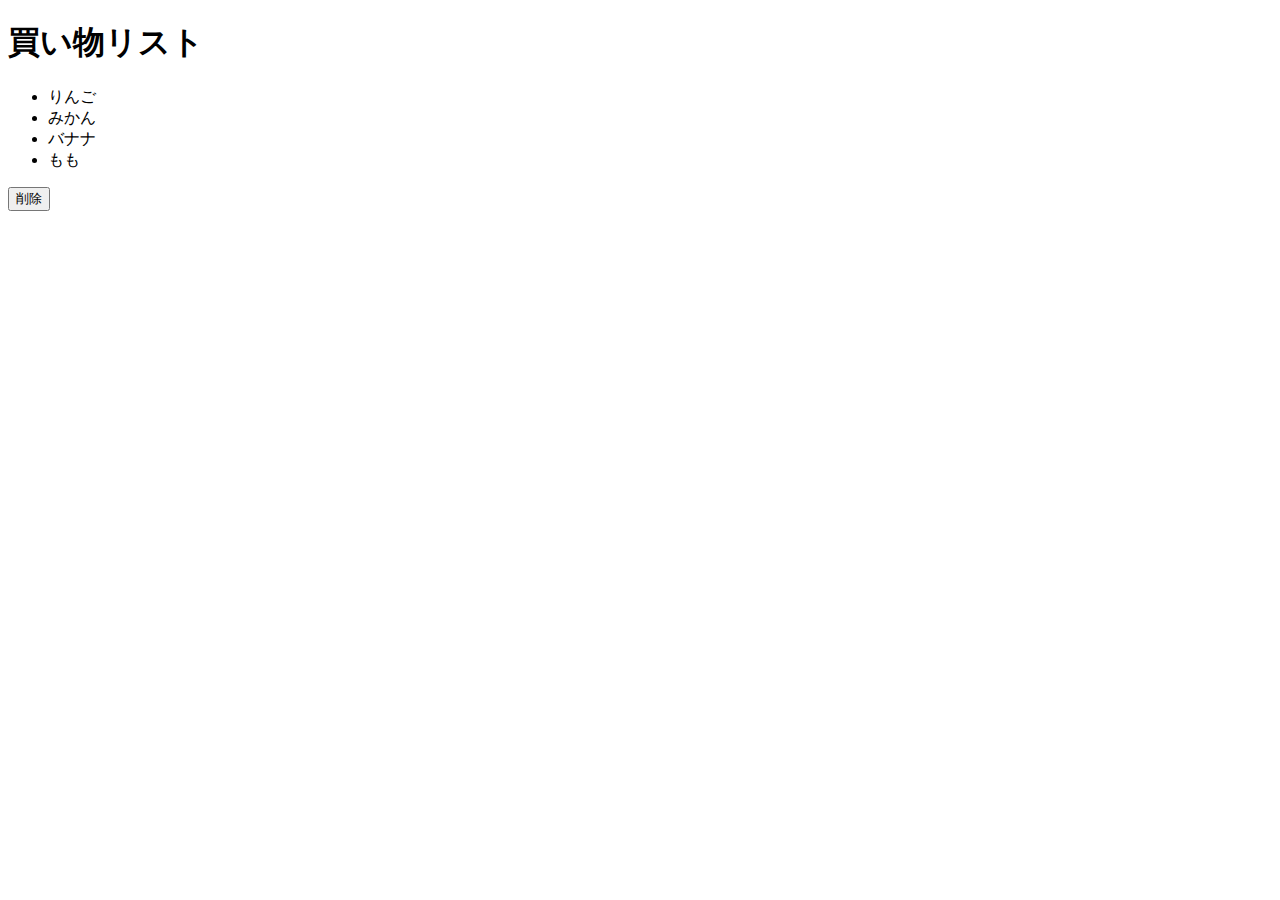
<file: DOM/index.html>
<!DOCTYPE html>
<html lang="jp">
<head>
    <meta charset="UTF-8">
    <meta name="viewport" content="width=device-width, initial-scale=1.0">
    <title>Document</title>
</head>
<body>
    <h1 id="title">買い物リスト</h1>
    <ul class="list">
        <li>りんご</li>
        <li>みかん</li>
        <li>バナナ</li>
    </ul>
    <button type="button" id="button">削除</button>

    <script src="./main.js"></script>
    
</body>
</html>
</file>
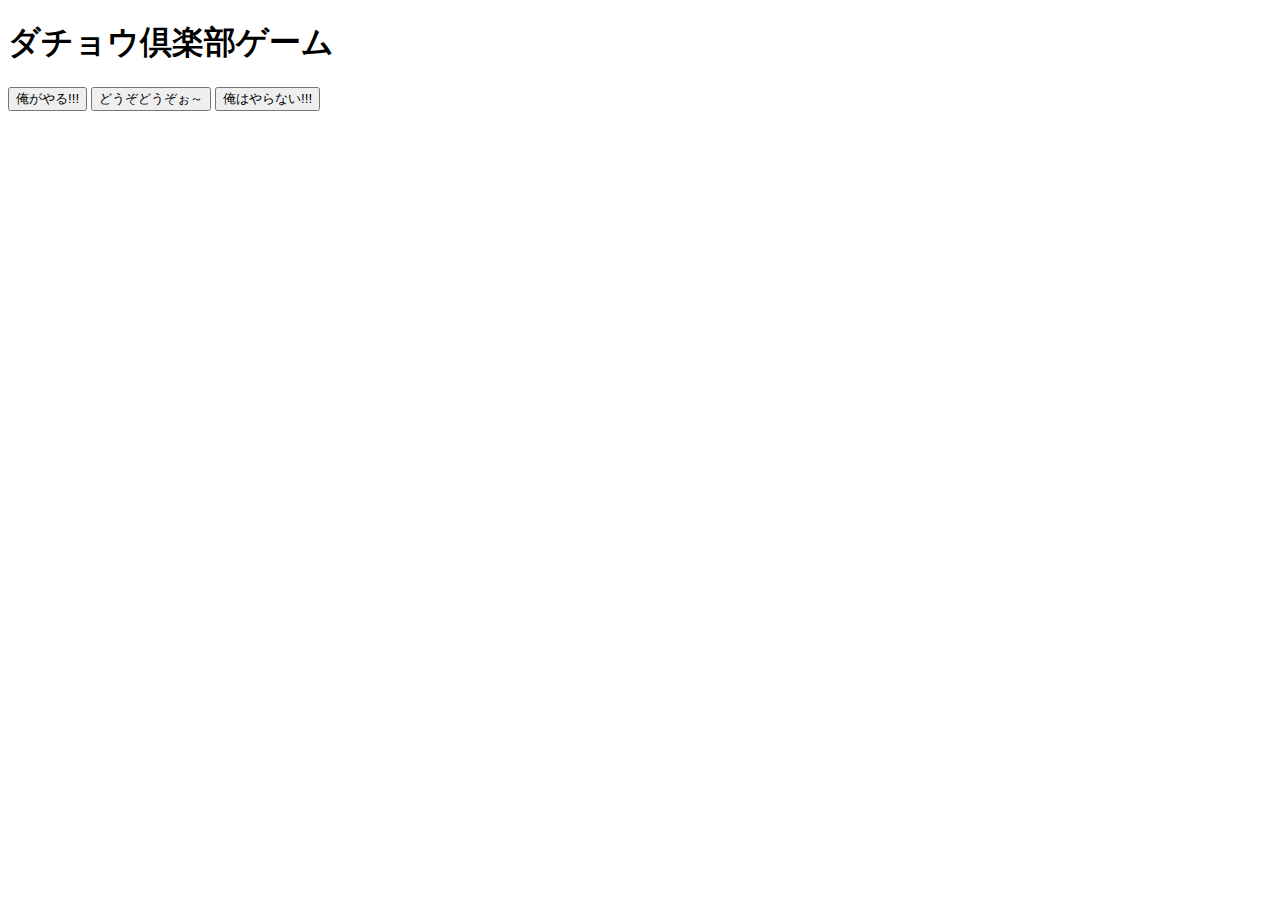
<file: js-easy/datyoclub/index.html>
<!DOCTYPE html>
<html lang="ja">

<head>
    <meta charset="UTF-8">
    <meta name="viewport" content="width=device-width, initial-scale=1.0">
    <title>DatyoukurabuGame</title>
</head>

<body>
    <h1>ダチョウ倶楽部ゲーム</h1>
    <button id="cntUp">俺がやる!!!</button>
    <button id="reply">どうぞどうぞぉ～</button>

    <!-- チャレンジ問題 -->

    <button id="cntDown">俺はやらない!!!</button>

    <!-- チャレンジ問題 ここまで -->
    <script src="./main.js"></script>

</html>
</file>
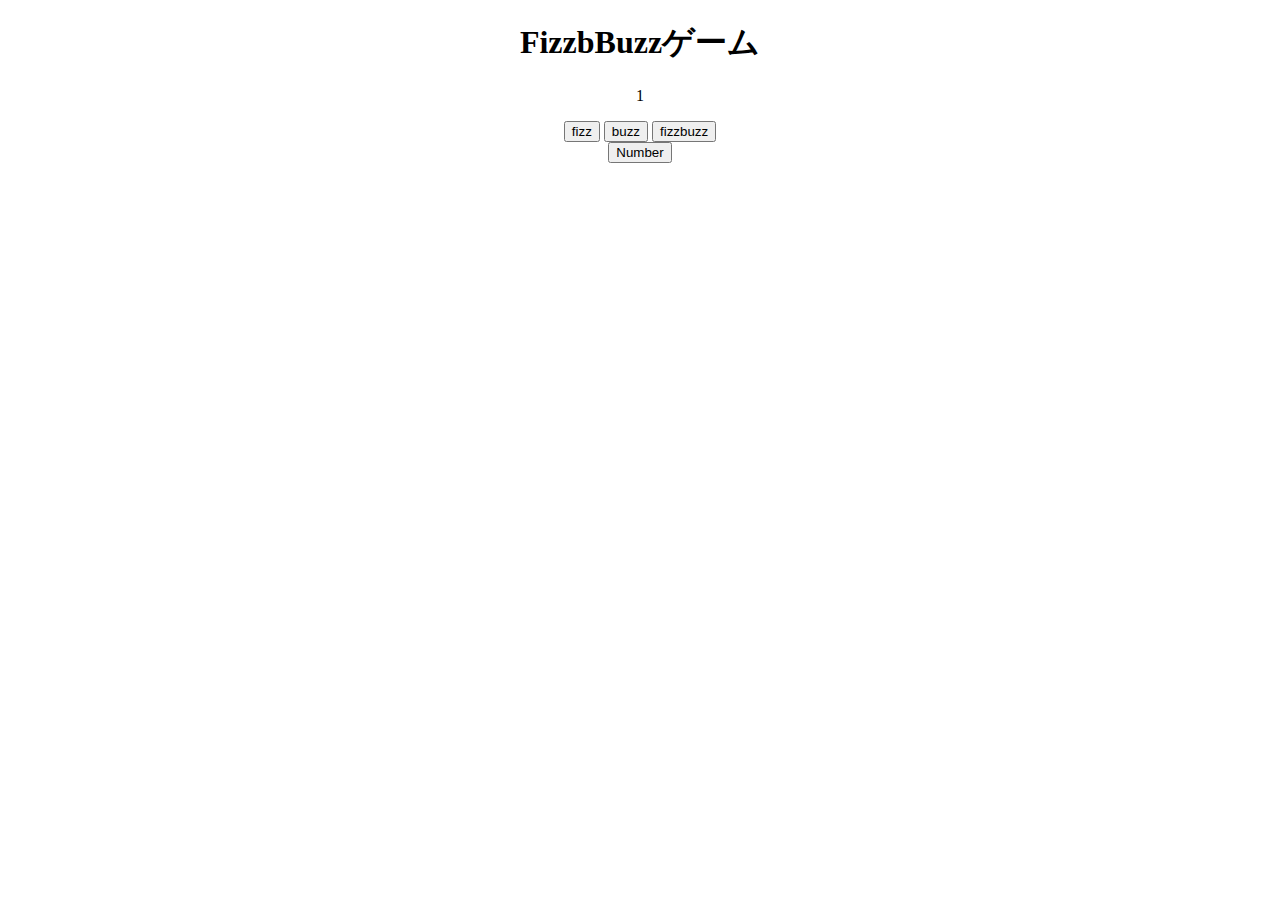
<file: js-easy/fizzbuzz/index.html>
<!DOCTYPE html>
<html lang="ja">
  <head>
    <meta charset="UTF-8" />
    <meta name="viewport" content="width=device-width, initial-scale=1.0" />
    <link rel="stylesheet" href="./style.css" />
    <title>Fizzbuzz</title>
  </head>

  <body>
    <!-- チャレンジ問題 -->
    <!-- <h1>Fizzbuzz</h1>
    <button onclick="rewriteCntUp()">カウントアップ</button>
    <p id="rewriteNum"></p> -->
    <!-- チャレンジ問題ここまで -->

    <!-- 追加チャレンジ問題 -->

    <h1>FizzbBuzzゲーム</h1>
    <p id="showNum"></p>
    <button onclick="fizzBtn()">fizz</button>
    <button onclick="buzzBtn()">buzz</button>
    <button onclick="fizzbuzzBtn()">fizzbuzz</button>
    <button onclick="numBtn()" class="last-btn">Number</button>

    <!-- 追加チャレンジ問題 ここまで -->
    <script src="./main.js"></script>
  </body>
</html>
</file>
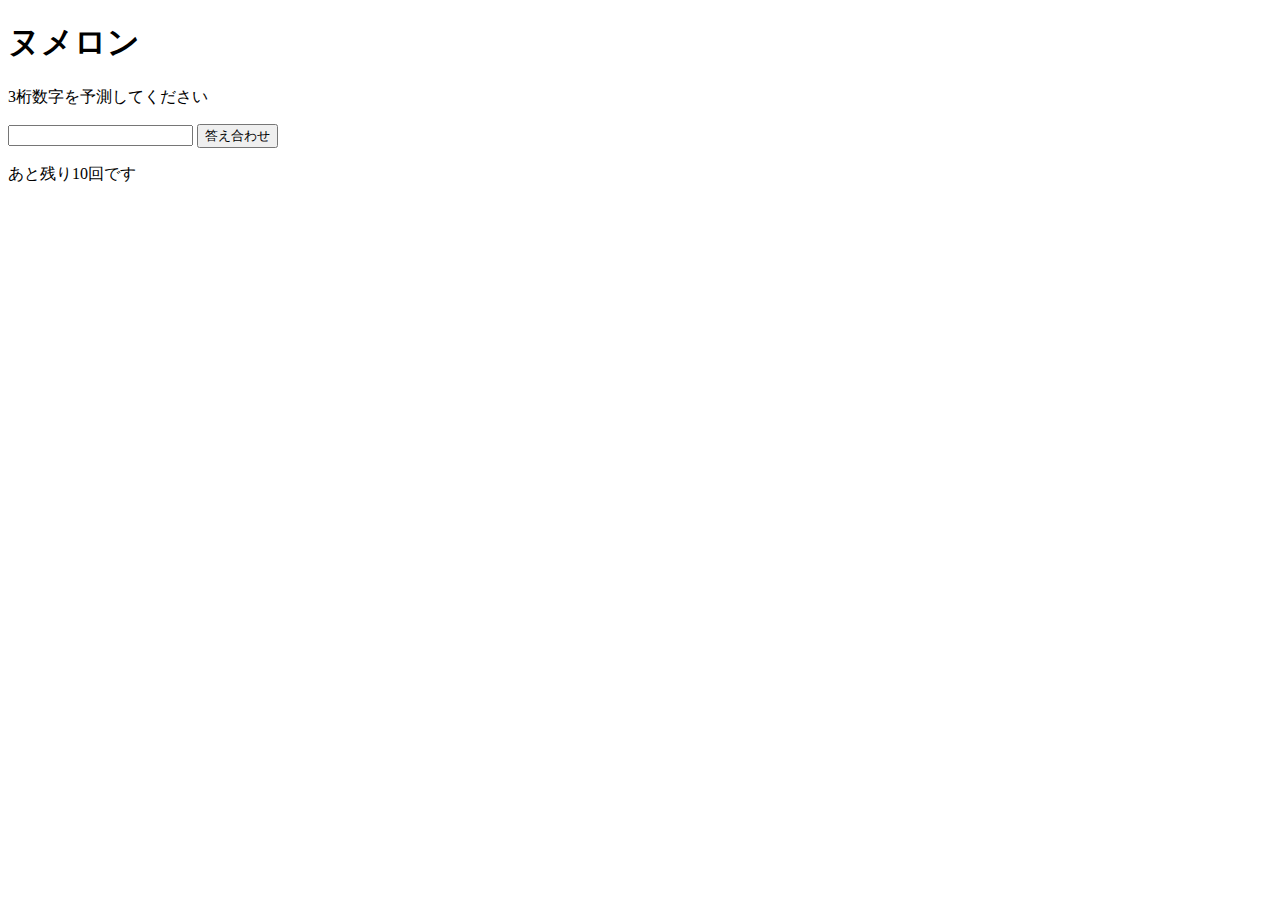
<file: js-hard/numeron/index.html>
<!DOCTYPE html>
<html lang="ja">
  <head>
    <meta charset="UTF-8" />
    <meta name="viewport" content="width=device-width, initial-scale=1.0" />
    <title>ヌメロン</title>
  </head>

  <body>
    <h1>ヌメロン</h1>
    <p>3桁数字を予測してください</p>
    <input type="number" id="inputNum" />
    <button type="submit" id="numCheck">答え合わせ</button>
    <p id="remainTurn"></p>
    <script src="./main.js"></script>
  </body>
</html>
</file>
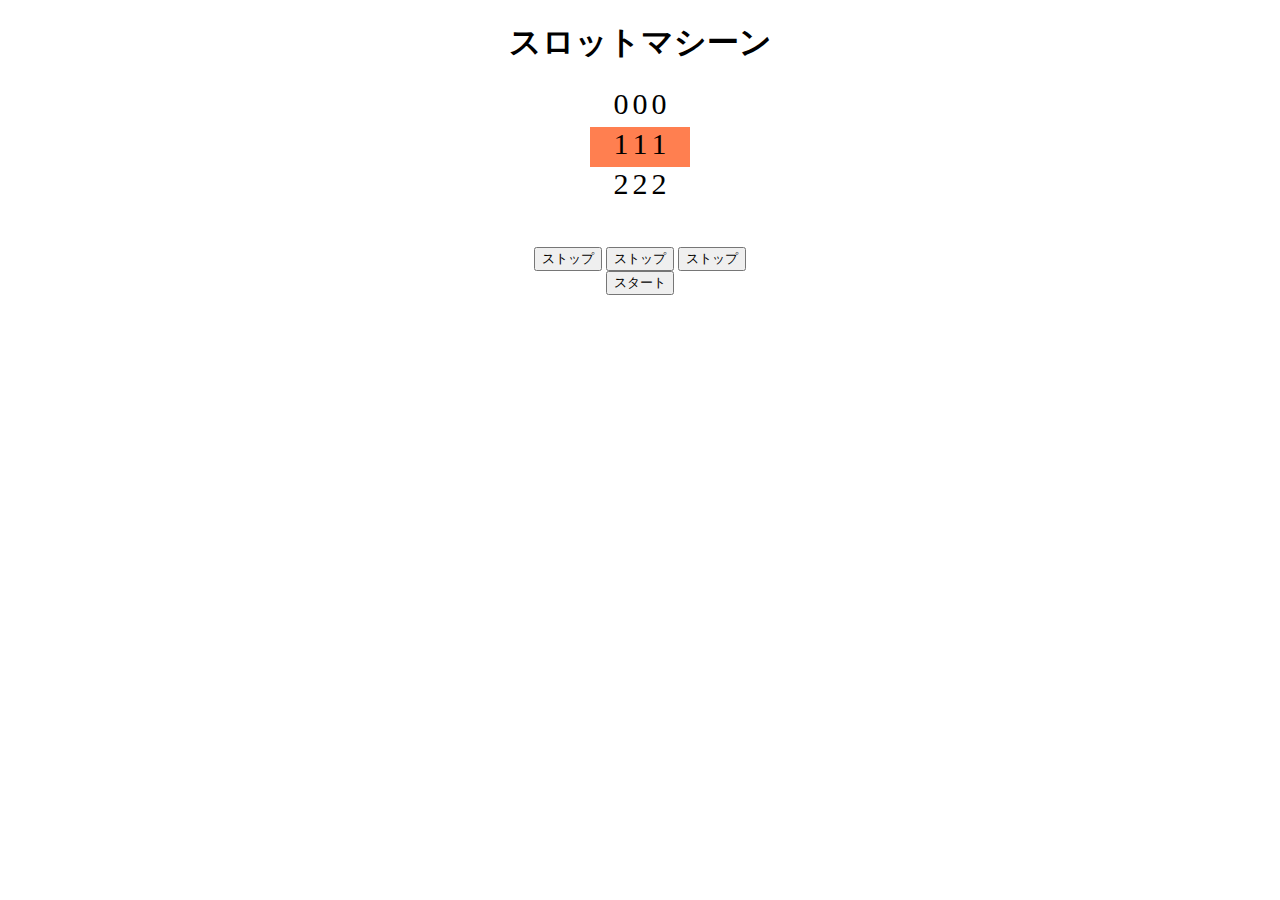
<file: js-hard/slotmachine/index.html>
<!DOCTYPE html>
<html lang="ja">
<head>
    <meta charset="UTF-8">
    <meta name="viewport" content="width=device-width, initial-scale=1.0">
    <link rel="stylesheet" href="./style.css">
    <title>スロットマシーン</title>
</head>
<body>
    <h1>スロットマシーン</h1>
    <div class="slot-wrap">
        <!-- 追加チャレンジ問題 -->

        <div class="slot upper-slot">
            <p id="nowTime4"></p>
            <p id="nowTime5"></p>
            <p id="nowTime6"></p>
        </div>

        <!-- 追加チャレンジ問題 ここまで -->

        <div class="slot middle-slot">
            <p id="nowTime"></p>
            <p id="nowTime2"></p>
            <p id="nowTime3"></p>
        </div>
        
        <!-- 追加チャレンジ問題 -->

        <div class="slot downer-slot">
            <p id="nowTime7"></p>
            <p id="nowTime8"></p>
            <p id="nowTime9"></p>
        </div>

        <!-- 追加チャレンジ問題 ここまで -->
    </div>
    <form>
        <input type="button" name="" id="setTime1" value="ストップ">
        <input type="button" name="" id="setTime2" value="ストップ">
        <input type="button" name="" id="setTime3" value="ストップ">
        <input type="button" id="startTimer" value="スタート"></input>
    </form>
    <!-- <script src="./main.js"></script> -->
    <script src="./main2.js"></script>

</body>
</html>
</file>
<file: js-easy/fizzbuzz/style.css>
/* 追加チャレンジ問題 */

body {
  text-align: center;
}

.last-btn {
  display: flex;
  margin: 0 auto;
} 

/* 追加チャレンジ問題 ここまで */
</file>
<file: js-hard/slotmachine/style.css>
body {
  text-align: center;
}
p {
  display: inline-block;
  font-size: 30px;
  margin: 0;
}
#setTime {
  width: 100;
}
#startTimer {
  display: block;
  margin: 0 auto;
}

/*  チャレンジ問題 */

.slot-wrap {
  height: 160px;
  width: 100px;
  margin: 0 auto;
}

.slot {
  width: 100px;
  height: 40px;
}

/* .upper-slot {
} */

.middle-slot {
  background-color: #ff7f50;
}

/*  チャレンジ問題  ここまで */
</file>
